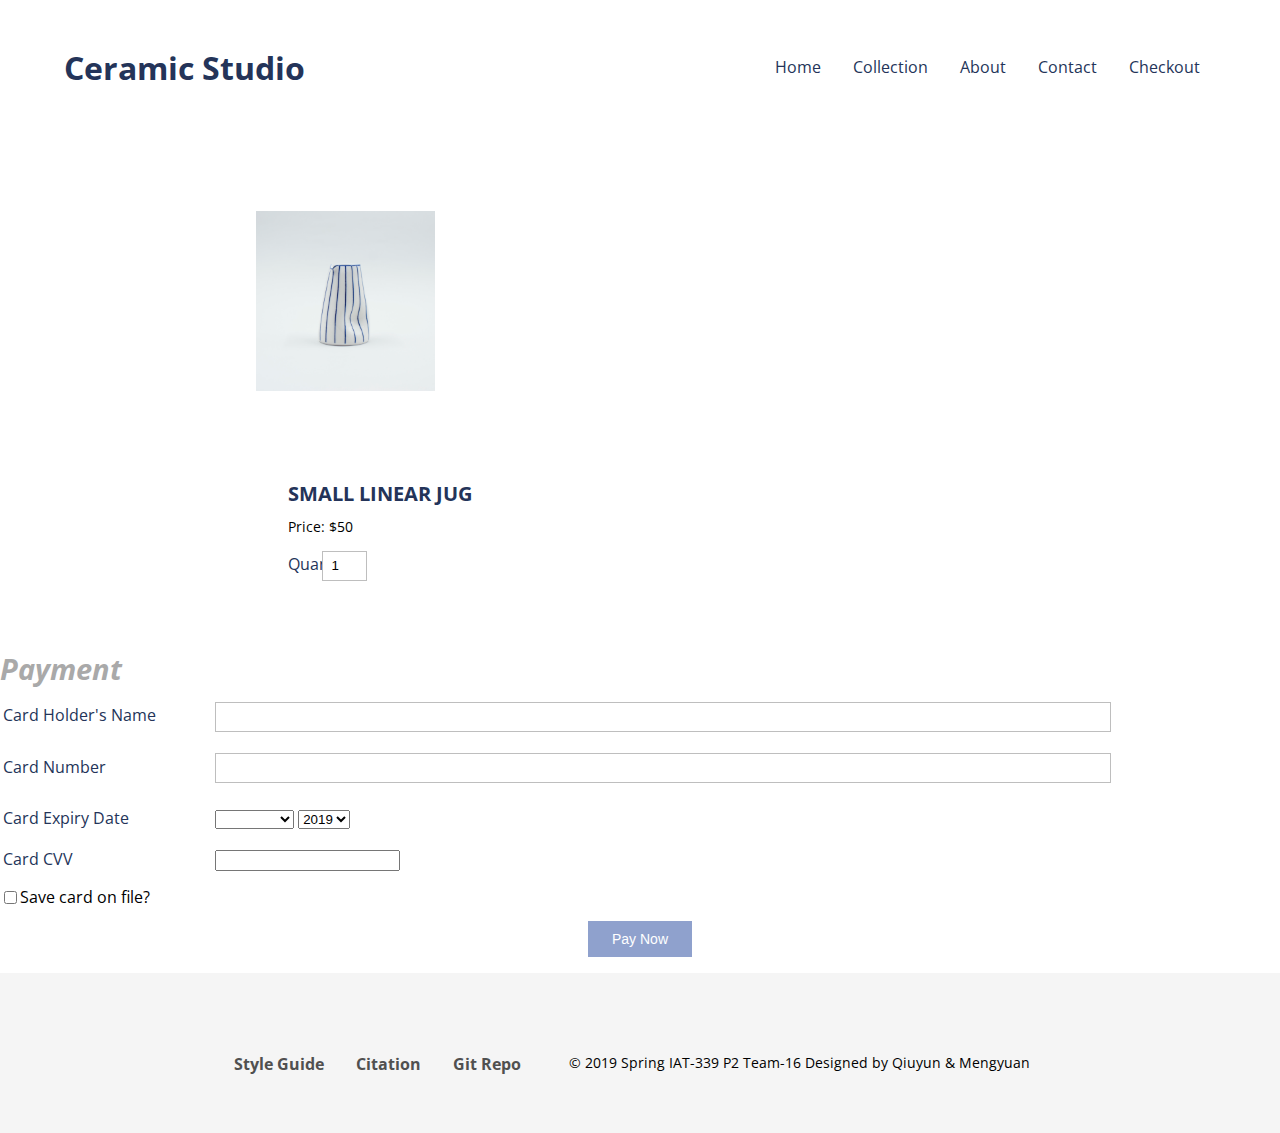
<file: checkout.html>
<html>

  <head>

    <meta charset="utf-8">
    <meta name="viewport" content="width=device-width, initial-scale=1">
    <title>Checkout - Ceramic Studio</title>

    <link href="css/main.css" rel="stylesheet">

    <link href="https://fonts.googleapis.com/css?family=Open+Sans" rel="stylesheet">


  </head>

  <body>

    <header>
      <div class="logo">
        <h2><a href="index.html">Ceramic Studio</a></h2>
      </div>

      <ul class="nav-menu">
        <li><a href="index.html">Home</a></li>
        <li><a href="product.html">Collection</a></li>
        <li><a href="about.html">About</a></li>
        <li><a href="contact.html">Contact</a></li>
        <li><a href="checkout.html">Checkout</a></li>
      </ul>
    </header>

    <div class="container">
      <div class="cart">
      <div class="cart-left">
      <img class="cart-img" src="img/03.png">
      </div>
      <div class="cart-content-container">
      <h4>Small Linear Jug</h4><br>
      <p>Price: $50</p ><br>
      <div class="quantity-container">
      <label class="cart-label" for="quantity">Quantity</label>
      <input type="quantity" name="quantity" placeholder="1" value="1">
      </div>
      </div>
    </div>

      <div class="payment">
        <h3>Payment</h3>

        <form action="#" class="payment-form">

        <!-- Name -->
        <div class="form-element">
            <label class="pay-label"  for="username">Card Holder's Name</label>
              <input type="username" id="username" name="username" placeholder="">
        </div>

        <!-- Card Number -->
        <div class="form-element">
            <label class="pay-label" for="cardnumber">Card Number</label>
            <input type="cardnumber" id="cardnumber" name="cardnumber" placeholder="">
        </div>

        <!-- Expiry-->
        <div class="form-element">
            <label class="pay-label" for="expirydate">Card Expiry Date</label>
              <select class="span3" name="expiry_month" id="expiry_month">
                <option></option>
                <option value="01">Jan (01)</option>
                <option value="02">Feb (02)</option>
                <option value="03">Mar (03)</option>
                <option value="04">Apr (04)</option>
                <option value="05">May (05)</option>
                <option value="06">June (06)</option>
                <option value="07">July (07)</option>
                <option value="08">Aug (08)</option>
                <option value="09">Sep (09)</option>
                <option value="10">Oct (10)</option>1
                <option value="11">Nov (11)</option>
                <option value="12">Dec (12)</option>
              </select>
              <select class="span2" name="expiry_year">
                <option value="19">2019</option>
                <option value="20">2020</option>
                <option value="21">2021</option>
                <option value="22">2022</option>
                <option value="23">2023</option>
                <option value="24">2024</option>
                <option value="25">2025</option>
                <option value="26">2026</option>
                <option value="27">2027</option>
                <option value="28">2028</option>
              </select>
          </div>

          <!-- CVV -->
          <div class="form-element">
            <label class="pay-label"  for="cvv">Card CVV</label>
              <input type="cvv" id="cvv" name="password_confirm" placeholder="">
          </div>

          <!-- Save card -->
          <div class="form-element">
              <label class="checkbox" for="save_card">
                <input type="checkbox" id="save_card" value="option1">
                Save card on file?
              </label>
          </div>
          <!-- Submit -->
          <div class="form-element">
              <button class="button">Pay Now</button>
          </div>
          </form>
          </div>
      </div>

          <footer>
            <div class="bottom">
              <a class="footer-button" href="styleguide.html">Style Guide</a>
              <a class="footer-button" href="citations.html">Citation</a>
              <a class="footer-button" href="https://github.com/qiuyuns/IAT339_P02">Git Repo</a>
              <div class="credit">
                <p> © 2019 Spring IAT-339 P2 Team-16 Designed by Qiuyun &amp; Mengyuan </p>
              </div>
            </div>
          </footer>

      </body>
      </html>
</file>
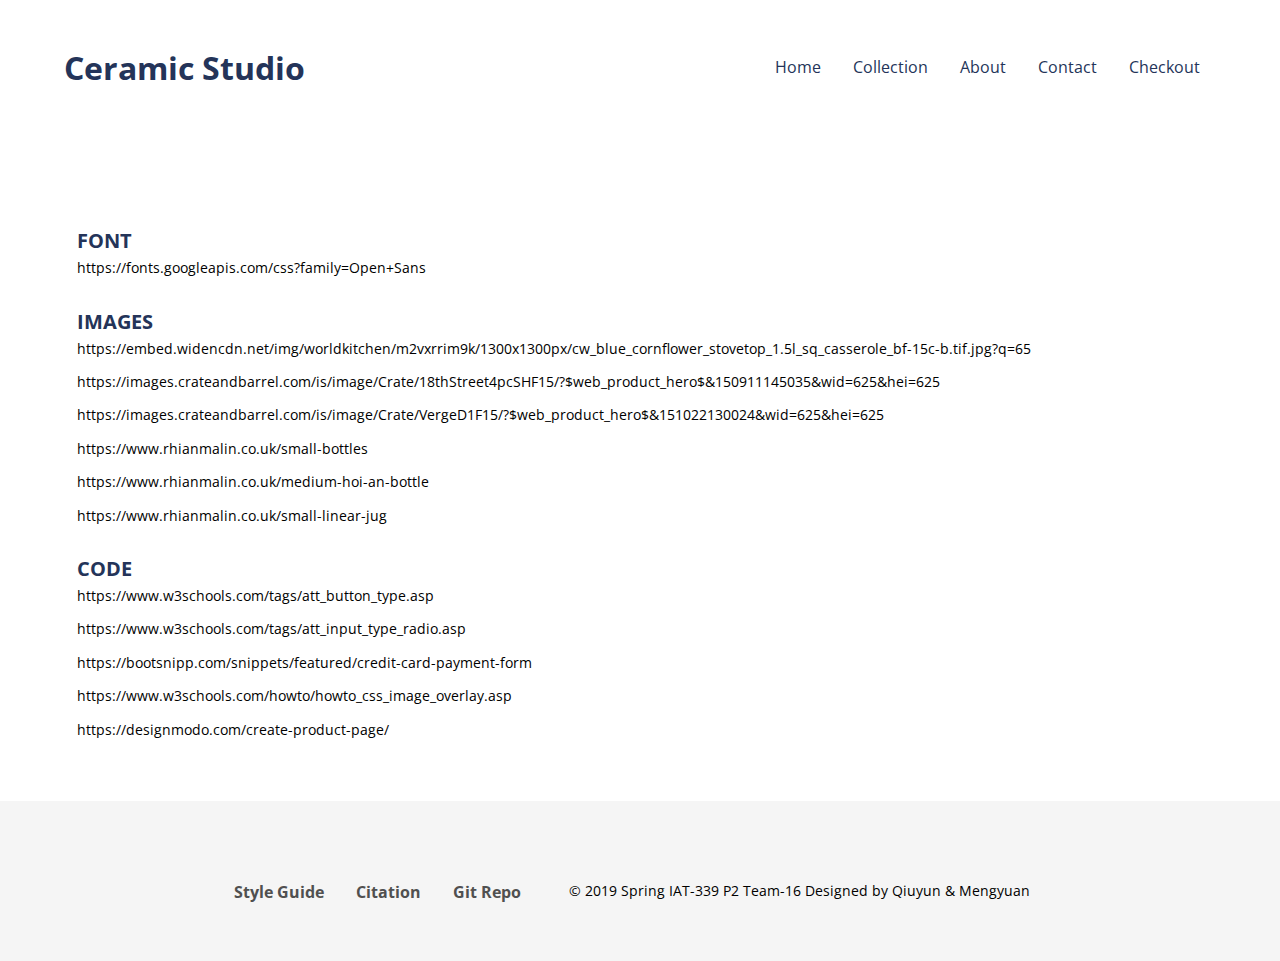
<file: citations.html>
<html>

  <head>

    <meta charset="utf-8">
    <meta name="viewport" content="width=device-width, initial-scale=1">
    <title>Citations - Ceramic Studio</title>

    <link href="css/main.css" rel="stylesheet">

    <link href="https://fonts.googleapis.com/css?family=Open+Sans" rel="stylesheet">


  </head>

  <body>

    <header>
      <div class="logo">
        <h2><a href="index.html">Ceramic Studio</a></h2>
      </div>

      <ul class="nav-menu">
        <li><a href="index.html">Home</a></li>
        <li><a href="product.html">Collection</a></li>
        <li><a href="about.html">About</a></li>
        <li><a href="contact.html">Contact</a></li>
        <li><a href="checkout.html">Checkout</a></li>
      </ul>
    </header>

    <div class="content-padding">
      <div class="container">

        <h4>Font</h4>
        <p>https://fonts.googleapis.com/css?family=Open+Sans</p>

        <h4>Images</h4>
        <p>https://embed.widencdn.net/img/worldkitchen/m2vxrrim9k/1300x1300px/cw_blue_cornflower_stovetop_1.5l_sq_casserole_bf-15c-b.tif.jpg?q=65</p>
        <p>https://images.crateandbarrel.com/is/image/Crate/18thStreet4pcSHF15/?$web_product_hero$&150911145035&wid=625&hei=625</p>
        <p>https://images.crateandbarrel.com/is/image/Crate/VergeD1F15/?$web_product_hero$&151022130024&wid=625&hei=625</p>
        <p>https://www.rhianmalin.co.uk/small-bottles</p>
        <p>https://www.rhianmalin.co.uk/medium-hoi-an-bottle</p>
        <p>https://www.rhianmalin.co.uk/small-linear-jug</p>

        <h4>Code</h4>
        <p>https://www.w3schools.com/tags/att_button_type.asp</p>
        <p>https://www.w3schools.com/tags/att_input_type_radio.asp</p>
        <p>https://bootsnipp.com/snippets/featured/credit-card-payment-form</p>
        <p>https://www.w3schools.com/howto/howto_css_image_overlay.asp</p>
        <p>https://designmodo.com/create-product-page/</p>

      </div>
    </div>
      <footer>
        <div class="bottom">
          <a class="footer-button" href="styleguide.html">Style Guide</a>
          <a class="footer-button" href="citations.html">Citation</a>
          <a class="footer-button" href="https://github.com/qiuyuns/IAT339_P02">Git Repo</a>
          <div class="credit">
            <p> © 2019 Spring IAT-339 P2 Team-16 Designed by Qiuyun &amp; Mengyuan </p>
          </div>
        </div>
      </footer>

  </body>
  </html>
</file>
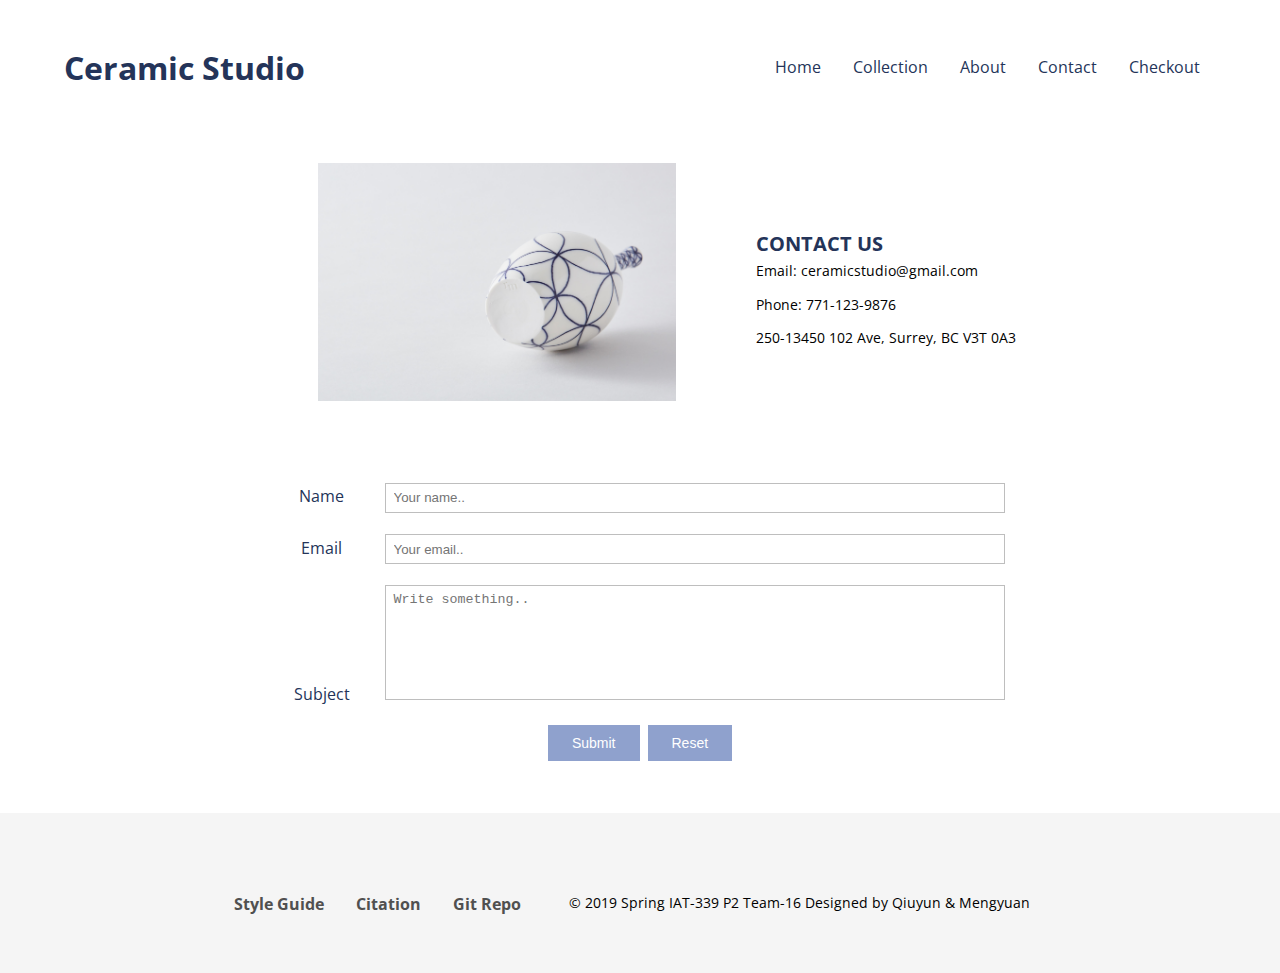
<file: contact.html>
<!DOCTYPE html>
<html>
  <head>

    <meta charset="utf-8">
    <meta name="viewport" content="width=device-width, initial-scale=1">
    <title>Collection - Ceramic Studio</title>

    <link href="css/main.css" rel="stylesheet">

    <link href="https://fonts.googleapis.com/css?family=Open+Sans" rel="stylesheet">

  </head>

  <body>
    <header>
      <div class="logo">
        <h2><a href="index.html">Ceramic Studio</a></h2>
      </div>

      <ul class="nav-menu">
        <li><a href="index.html">Home</a></li>
        <li><a href="product.html">Collection</a></li>
        <li><a href="about.html">About</a></li>
        <li><a href="contact.html">Contact</a></li>
        <li><a href="checkout.html">Checkout</a></li>
      </ul>
    </header>

    <div class="contact-container">
      <div class="info-container">
        <div class="contact-img">
          <img src="img/contact.png" alt="bottle image" width=100%>
        </div>
        <div class="info-content-container">
          <h4>Contact Us</h4>
          <p>Email: ceramicstudio@gmail.com</p>
          <p>Phone: 771-123-9876</p>
          <p>250-13450 102 Ave, Surrey, BC V3T 0A3</p>
        </div>
      </div>
        <div class="message-container">
          <form action="#" id="contact-form">
            <div class="form-element">
              <label for="name" class="label">Name</label>
              <input type="text" id="name" name="name" placeholder="Your name..">
            </div>
            <div class="form-element">
              <label for="email" class="label">Email</label>
              <input type="email" id="email" name="email" placeholder="Your email..">
            </div>
            <div class="form-element">
              <label for="subject" class="label">Subject</label>
              <textarea id="subject" name="subject" placeholder="Write something.." style="height:100px"></textarea>
            </div>
            <button class="button" type="submit" value="Submit" id="submit">Submit</button>
            <button class="button" type="reset" value="Reset" id="reset">Reset</button>
          </form>
        </div>
    </div>

    <footer>
      <div class="bottom">
        <a class="footer-button" href="styleguide.html">Style Guide</a>
        <a class="footer-button" href="citations.html">Citation</a>
        <a class="footer-button" href="https://github.com/qiuyuns/IAT339_P02">Git Repo</a>
        <div class="credit">
          <p> © 2019 Spring IAT-339 P2 Team-16 Designed by Qiuyun &amp; Mengyuan </p>
        </div>
      </div>

    </footer>
  </body>
</html>
</file>
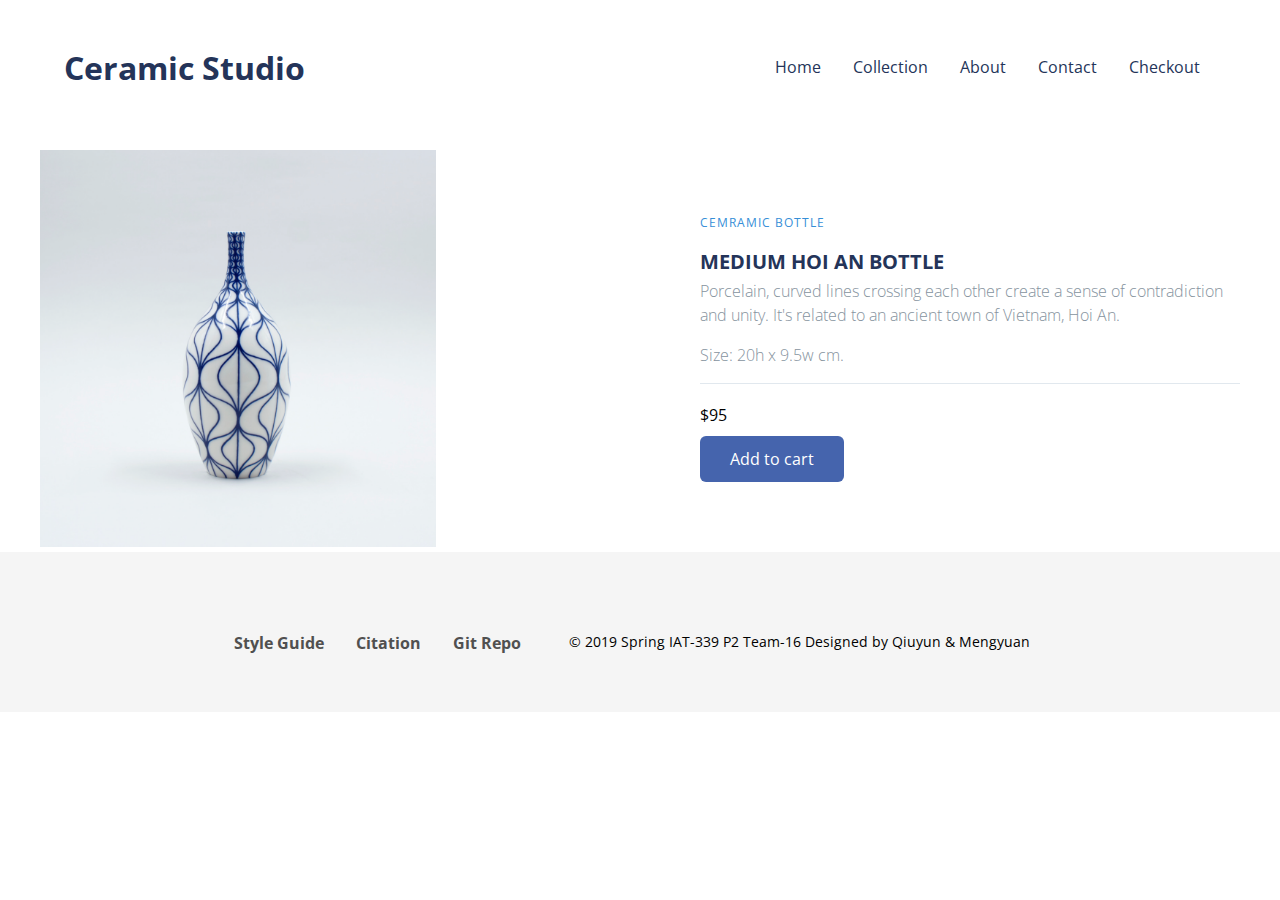
<file: item01.html>
<!DOCTYPE html>
<html>

  <head>

    <meta charset="utf-8">
    <meta name="viewport" content="width=device-width, initial-scale=1">
    <title>Ceramic Studio</title>

    <link href="css/main.css" rel="stylesheet">

    <link href="https://fonts.googleapis.com/css?family=Open+Sans" rel="stylesheet">

  </head>

  <body>

    <header>

      <div class="logo">
        <h2><a href="index.html">Ceramic Studio</a></h2>
      </div>

      <ul class="nav-menu">
        <li><a href="index.html">Home</a></li>
        <li><a href="product.html">Collection</a></li>
        <li><a href="about.html">About</a></li>
        <li><a href="contact.html">Contact</a></li>
        <li><a href="checkout.html">Checkout</a></li>
      </ul>

    </header>

<main class="item-container">

  <!-- Left Column / Headphones Image -->
  <div class="left-column">
    <img src="img/02.png" style="width:60%">
  </div>


  <!-- Right Column -->
  <div class="right-column">

    <!-- Product Description -->
    <div class="product-description">
      <span>Cemramic Bottle</span>
      <h4>Medium Hoi An Bottle</h4>
      <p>Porcelain, curved lines crossing each other create a sense of contradiction and unity. It's related to an ancient town of Vietnam, Hoi An.</p>
      <p>Size: 20h x 9.5w cm.</p>
    </div>

    <!-- Product Pricing -->
    <div class="item-price">
      <span>$95</span>
    </div>

    <div class="add-to-cart">
      <a href="checkout.html" class="cart-btn">Add to cart</a>
    </div>
  </div>
</main>

<footer>
  <div class="bottom">
    <a class="footer-button" href="styleguide.html">Style Guide</a>
    <a class="footer-button" href="citations.html">Citation</a>
    <a class="footer-button" href="https://github.com/qiuyuns/IAT339_P02">Git Repo</a>
    <div class="credit">
      <p> © 2019 Spring IAT-339 P2 Team-16 Designed by Qiuyun &amp; Mengyuan </p>
    </div>
  </div>
</footer>
</body>
</html>
</file>
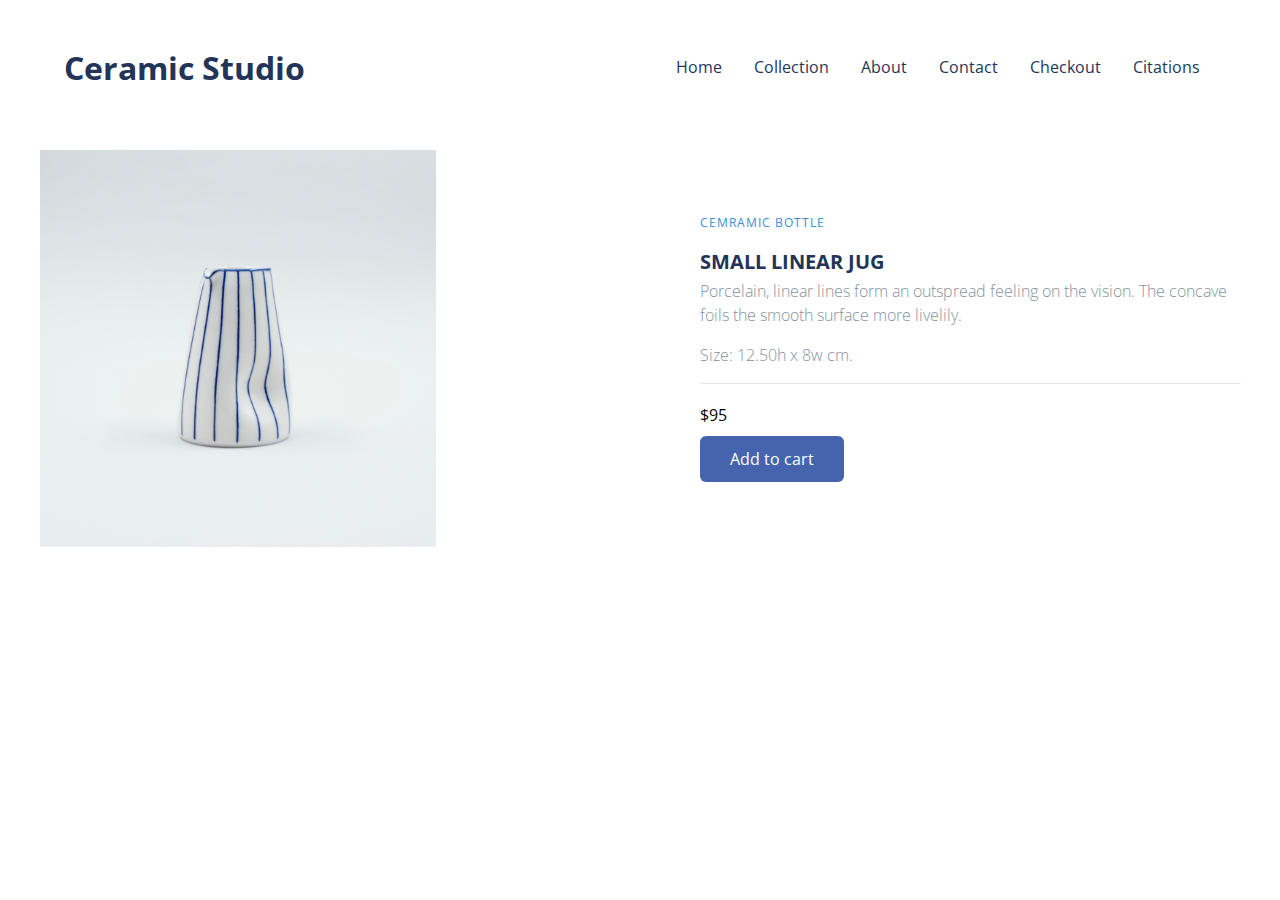
<file: item02.html>
<!DOCTYPE html>
<html>

  <head>

    <meta charset="utf-8">
    <title>Ceramic Studio</title>

    <link href="css/main.css" rel="stylesheet">

    <link href="https://fonts.googleapis.com/css?family=Open+Sans" rel="stylesheet">

  </head>

  <body>

    <header>

      <div class="logo">
        <h2><a href="index.html">Ceramic Studio</a></h2>
      </div>

      <ul class="nav-menu">
        <li><a href="index.html">Home</a></li>
        <li><a href="product.html">Collection</a></li>
        <li><a href="about.html">About</a></li>
        <li><a href="contact.html">Contact</a></li>
        <li><a href="checkout.html">Checkout</a></li>
        <li><a href="citations.html">Citations</a></li>
      </ul>

    </header>

<main class="item-container">

  <!-- Left Column / Headphones Image -->
  <div class="left-column">
    <img src="img/03.png" style="width:60%">
  </div>


  <!-- Right Column -->
  <div class="right-column">

    <!-- Product Description -->
    <div class="product-description">
      <span>Cemramic Bottle</span>
      <h4>Small Linear Jug</h4>
      <p>Porcelain, linear lines form an outspread feeling on the vision. The concave foils the smooth surface more livelily.</p>
      <p>Size: 12.50h x 8w cm.</p>
    </div>

    <!-- Product Pricing -->
    <div class="item-price">
      <span>$95</span>
    </div>

    <div class="add-to-cart">
      <a href="checkout.html" class="cart-btn">Add to cart</a>
    </div>
  </div>
</main>

</body>
</html>
</file>
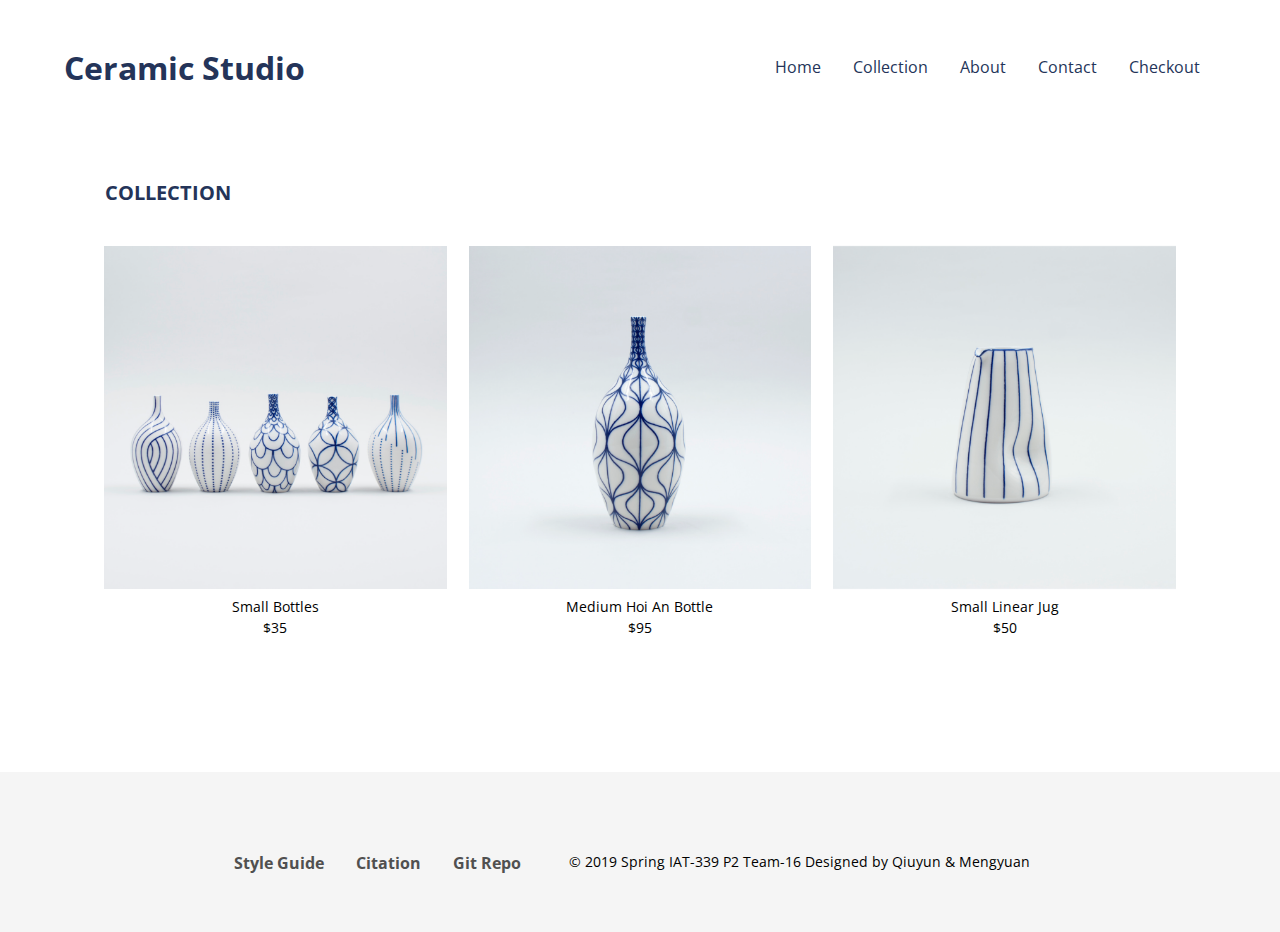
<file: product.html>
<!DOCTYPE html>
<html>

  <head>

    <meta charset="utf-8">
    <meta name="viewport" content="width=device-width, initial-scale=1">
    <title>Collection - Ceramic Studio</title>

    <link href="css/main.css" rel="stylesheet">

    <link href="https://fonts.googleapis.com/css?family=Open+Sans" rel="stylesheet">


  </head>

  <body>

    <header>
      <div class="logo">
        <h2><a href="index.html">Ceramic Studio</a></h2>
      </div>

      <ul class="nav-menu">
        <li><a href="index.html">Home</a></li>
        <li><a href="product.html">Collection</a></li>
        <li><a href="about.html">About</a></li>
        <li><a href="contact.html">Contact</a></li>
        <li><a href="checkout.html">Checkout</a></li>
      </ul>
    </header>
    <div class="collection-container">
      <h4>Collection</h4>
      <div class="row">
        <div class="column">
          <div class="collection-img">
          <img src="img/01.png" style="width: 100%" class="image">
          <div class="middle">
            <div class="text">
              <a href="https://www.rhianmalin.co.uk/small-bottles" style="text-decoration: none">View Details</a>
            </div>
          </div>
          </div>
          <p class="name-tag">Small Bottles</p>
          <p class="price-tag">$35</p>
        </div>
        <div class="column">
          <div class="collection-img">
            <img src="img/02.png" style="width:100%" class="image">
            <div class="middle">
              <div class="text">
                <a href="item01.html" style="text-decoration: none">View Details</a>
              </div>
            </div>
            </div>
        <p class="name-tag">Medium Hoi An Bottle</p>
        <p class="price-tag">$95</p>
        </div>
        <div class="column">
          <div class="collection-img">
            <img src="img/03.png" style="width:100%" class="image">
            <div class="middle">
              <div class="text">
                <a href="item02.html" style="text-decoration: none">View Details</a>
              </div>
            </div>
            </div>
        <p class="name-tag">Small Linear Jug</p>
        <p class="price-tag">$50</p>
        </div>
      </div>
    </div>

      <!-- citation:https://www.w3schools.com/howto/howto_css_images_side_by_side.asp -->
      <footer>
        <div class="bottom">
          <a class="footer-button" href="styleguide.html">Style Guide</a>
          <a class="footer-button" href="citations.html">Citation</a>
          <a class="footer-button" href="https://github.com/qiuyuns/IAT339_P02">Git Repo</a>
          <div class="credit">
            <p> © 2019 Spring IAT-339 P2 Team-16 Designed by Qiuyun &amp; Mengyuan </p>
          </div>
        </div>
      </footer>

      </body>

      </html>
</file>
<file: css/main.css>
/*
  STYLE GUIDE STYLING
  Default styling for the style guide
*/


/* *{
  border: 1px solid darkgreen;
} */

body {
  font-family: 'Open Sans', sans-serif;
  margin: 0;
}

header {
  display: flex;
  padding: 1.5% 5% 0;
}

.logo {
  margin: 0;
  width: -webkit-fill-available;
}

.logo a{
  text-decoration: none;
  color: #243459;
}

#interactive_elements{
  display: flex;
  flex-direction: column;;
}

.nav-menu {
  /* padding: 0 1rem; */
  margin: 0;
  display: flex;
  justify-content: flex-end;
  align-items: center;
  list-style-type: none;
  width: 70%;
}

.nav-menu li{
  padding: 1rem;
}

.nav-menu a{
  font-size: 1.0rem;
  text-decoration: none;
  /* color: #c47f5f; */
  color: #243459;
  /* padding: 0.75rem; */
}

.nav-menu a:hover{
  /* color: #0124d2; */
  color: #4564ad;
  border-top: 0.2rem #0124d2 solid;
}

.nav-menu a:active{
  color: #0124d2;
  border-top: 0.2rem #0124d2 solid;
}

.element {
  padding-bottom: 2rem;
  border-top-width: 0.15rem;
  border-top-style: solid;
  border-top-color: black;
}

h1{
  font-style: italic;
  font-weight: lighter;
}

h2 {
  font-size: 2.00rem;
  /* margin-top: 0.5rem; */
}

h3 {
  color: darkgrey;
  font-size: 1.8rem;
  font-style: italic;
  margin-top: 0.8rem;
  margin-bottom: auto;
}

h4 {
  font-weight: bold;
  color: #243459;
  /* color: #c47f5f;  beige color */
  text-transform: uppercase;
  font-size: 1.25rem;
  margin-bottom: 0.25rem;
  margin-top: 1.0rem;
}

p {
  font-size: 0.9rem;
  margin-top: 0;
  max-width: 1000px;
}

.event{
  padding-top: 4rem;
}

.event h3{
  text-align: left;
  /* left: 50px; */
}

.event-title{
  margin-left: 35%;
  margin-bottom: 0%;
}

.event_main{
  display: inline-block;
  padding: 0 7rem;
  padding-bottom: 70px;
}

.event_img{
  margin-left: auto;
  margin-right: auto;
  padding-top: 0.5rem;
  width: 50%;
}

.event_content{
  border: 3px solid #243459;
  margin-top: -20px;
  margin-left: 35%;
  /* padding-bottom: 0; */
  width: 40%;
  padding: 10px;
}

.bottom {
    background-color: rgb(245, 245, 245);
    height: 6rem;
    padding-top: 4rem;
    display: flex;
    flex-flow: wrap;
    align-self: center;
    justify-content: center;
}

a.footer-button {
    font-size: 1rem;
    font-weight: bold;
    color: rgb(80,80,80);
    text-decoration: none;
    padding: 1rem;
    max-width: 40rem;
}

a.footer-button:hover {
  color: #243459;
}

.credit {
    padding-left: 2rem;
    padding-right: 2rem;
    padding-top: 1rem;
}


/*-----STYLE GUIDE-----*/
.content-padding {
  padding: 3rem 6%;
}

#in-text-link a{
  font-size: 1.0rem;
  color: #c47f5f;
  text-decoration: none;
}

#in-text-link a:hover{
  text-decoration: line-through;
}

input:hover{
  background-color: #a9b5d1;
}
input:focus{
  background-color: white;
}

code {
  background-color: #EEE;
  padding: 0.5rem;
  display: block;
}


/*
  INTERACTIVE ELEMENTS -------------------
*/

/* Styling for the navigation  */
.button-nav{
  display: inline-block;
  padding: 0.5rem;
  color: white;
  background-color: rgb(50,50,50);
  text-decoration: none;
  transition-property: background-color;
  transition-duration: 0.5s;
}

.button-nav:hover, .button-nav:focus {
  background-color: rgb(200,200,200);
}

.product-img {
  position: relative;
  width: 50%;
}

.collection-img{
  position: relative;
  width: 100%;
}

.image {
  opacity: 1;
  display: block;
  width: 100%;
  height: auto;
  transition: .5s ease;
  backface-visibility: hidden;
}

.middle {
  color:#C47F5F;
  transition: .5s ease;
  opacity: 0;
  position: absolute;
  top: 50%;
  left: 50%;
  transform: translate(-50%, -50%);
  -ms-transform: translate(-50%, -50%);
  text-align: center;
}

.text {
  background-color: #4CAF50;
  background-color: lightgrey;
  color: black;
  font-size: 16px;
  padding: 16px 32px;
}

.product-img:hover .image {
  opacity: 0.3;
}

.collection-img:hover .image {
  opacity: 0.3;
}

.product-img:hover .middle {
  opacity: 1;
}

.collection-img:hover .middle {
  opacity: 1;
}


.button {
  background-color: #4564ad;
  border: none;
  color: white;
  padding: 10px 24px;
  text-align: center;
  font-size: 14px;
  margin: 4px 2px;
  opacity: 0.6;
  transition: 0.3s;
  display: inline-block;
  text-decoration: none;
  cursor: pointer;
}
.button:hover {opacity: 1}

input[type="radio"] {
  display: none;
}

input[type="radio"]+label:before {
  content: "";
  /* create custom radiobutton appearance */
  display: inline-block;
  width: 5px;
  height: 5px;
  padding: 4px;
  margin-right: 4px;
  /* background-color only for content */
  background-clip: content-box;
  border: 2px solid #bbbbbb;
  background-color: #e7e6e7;
  border-radius: 50%;
}

/* appearance for checked radiobutton */
input[type="radio"]:checked + label:before {
  background-color: #C47F5F;
}

/* optional styles, I'm using this for centering radiobuttons */
label {
  display: flex;
  align-items: center;
}
/* citation:https://www.w3schools.com/howto/howto_css_image_overlay.asp */


/* produc web page css */
.collection-container {
  padding: 3rem 2rem;
}

.collection-container h4{
  margin-left: 6%;

}

.row {
  display: flex;
  padding: 5%;
  padding-top: 2%;
}

.column {
  flex: 33.33%;
  padding: 1%;
}

.name-tag{
  text-align: center;
  margin-top: 0.5rem;
}

.price-tag{
  text-align: center;
  margin-top:-0.75rem;
}

/* checkout web page css */

.container{
  display: flex;
  flex-direction: column;
  margin-top: 3rem;
}

.cart{
  display: flex;
  /* margin-left: 10%; */
  margin:3rem 10%;
}

.cart-left{
  width: 20%;
  padding: 0;
}

.cart{
  display: block;
  margin-top: 3rem;
  justify-content: center;
  padding-left: 10%;
}

.cart-content-container{
  margin-left: 10%;
  margin-top: 10%;
}

.cart p{
  margin-top: -1rem;
  display: inline-block;
  position: relative;
}
.cart-content-container{
  width: 50%;
  margin-left: 2rem;
}

<<<<<<< HEAD
.quantity-container{
  display: flex;
}

.cart-img{
  width: 100%;
}

=======
>>>>>>> master
.payment {
  margin: 0.5rem 10%;
}

.cart-label {
  padding: 0;
  display: inline-block;
  font-size: medium;
  color: #243459;
}

.cart-label {
  padding: 0;
  display: inline-block;
  width: 5%;
  font-size: medium;
  color: #243459;
}


.pay-label {
  padding: 0.2rem;
  padding-right: 1rem;
  display: inline-block;
  width: 15%;
  font-size: medium;
  color: #243459;
}

.payment-form {
  text-align: left;
}

input[type=quantity]{
  border: 0.05rem solid rgb(190,190,190);
  padding: 0.4rem 0.5rem;
  margin-bottom: 0.5rem;
  margin-left: 0.5rem;
  width: 10%;
  outline: none;
  transition: border 0.4s;
}

input[type=quantity]{
  padding: 0.4rem 0.5rem;
  margin-bottom: 0.5rem;
  width: 10%;
  outline: none;
  transition: border 0.4s;
}

.payment .button{
  margin: auto;
  display: flex;
  justify-content: center;
}

.about_main{
  padding: 10%;
  display: flex;
  flex-direction: row;
}

.about_content{
  padding: 2%;
  padding-left: 7.0rem;
  max-width: 50%;
}


/*
  CONTACT PAGE css -------------------
*/
.contact-container {
  margin: 1.8rem 8%;
}

.info-container {
  display: flex;
  margin-top: 3rem;
  justify-content: center;
  padding-left: 5%;
}

.contact-img {
  width: 35%;
}

.info-content-container {
  margin-left: 5rem;
  margin-top: 5%;
}

.message-container {
  margin: 3rem 10%;
}

#contact-form {
  text-align: center;
  padding-top: 1rem;
}

.form-element {
  margin: 0.8rem 0;
}

.label {
  padding: 0.2rem;
  padding-right: 1rem;
  display: inline-block;
  width: 10%;
  font-size: medium;
  color: #243459;
}

input[type=text], input[type=email], input[type=username], input[type=cardnumber] {
  border: 0.05rem solid rgb(190,190,190);
  padding: 0.4rem 0.5rem;
  margin-bottom: 0.5rem;
  width: 70%;
  outline: none;
  transition: border 0.4s;
}

#contact-form textarea {
  width: 70%;
  padding: 0.4rem 0.5rem;
  margin-right: 0;
  border: 0.05rem solid rgb(190,190,190);
  outline: none;
  resize: none;
}

/* ITEM PAGE css */

.item-container {
  overflow: hidden;
  max-width: 1200px;
  margin: 0 auto;
  padding: 35px;
  padding-bottom: 70px;
  display: flex;
}

.left-column {
  width: 55%;
  position: relative;
}

.right-column {
  width: 45%;
  margin-top: 60px;
}

/* Left Column */
.left-column img {
  width: 100%;
  position: absolute;
  left: 0;
  top: 0;
  transition: all 0.3s ease;
}

.left-column img.active {
  opacity: 1;
}

.product-description {
  border-bottom: 1px solid #E1E8EE;
  margin-bottom: 20px;
}
.product-description span {
  font-size: 12px;
  color: #358ED7;
  letter-spacing: 1px;
  text-transform: uppercase;
  text-decoration: none;
}
.product-description h1 {
  font-weight: 300;
  font-size: 52px;
  color: #43484D;
  letter-spacing: -2px;
}
.product-description p {
  font-size: 16px;
  font-weight: 300;
  color: #86939E;
  line-height: 24px;
}

.product-price {
  display: flex;
  align-items: center;
}

.product-price span {
  font-size: 26px;
  font-weight: 300;
  color: #43474D;
  margin-right: 20px;
}

.add-to-cart{
  padding-top: 10px;
}

.cart-btn {
  display: inline-block;
  background-color: #4564ad;
  border-radius: 6px;
  font-size: 16px;
  color: #FFFFFF;
  text-decoration: none;
  padding: 12px 30px;
  transition: all .5s;
}
.cart-btn:hover {
  background-color: #243459;
}


/*-----RESPONSIVE------  */

@media (max-width: 907px) {

  header {
   display: block;
   padding: 0;
 }

 .logo {
   width: 100%;
   margin: 0;
   text-align: center;
 }

 .nav-menu {
   width: 100%;
   display: block;
   text-align: center;
   padding-left: 0;
   box-shadow: 0 4px 8px 0 rgba(0, 0, 0, 0.1);
 }

 .nav-menu li {
   padding: .7rem;
 }

  .item-container {
    flex-direction: row;
    margin-top: 60px;
  }

  .left-column,
  .right-column {
    width: 100%;
  }

  .left-column img {
    width: 100%;
  }

  .row{
    display: inline-block;
  }

  .about_main{
    display: inline-block;
  }

  /* contact page responsive */
  .contact-container {
    margin-top: 4rem;
  }

  .info-container {
    display:block;
    text-align: center;
    padding: 0;
    padding-top: 2rem;
    margin: 0;
  }

  .info-content-container {
    margin-top: 2%;
    margin-left: auto;
  }

  .contact-img {
    width: 50%;
    margin-left: auto;
    margin-right: auto;
  }

  .label {
    font-size: small;
  }


/* ----checkout----*/
  .cart{
    display: block;
  }

  .cart-left{
    margin-left: auto;
    margin-right: auto;
    width: 50%;
  }

  .cart-label{
    font-size: small;
  }

  .cart-content-container {
    margin: auto;
    margin-top: 2rem;
  }

/* ----footer---- */

  .bottom {
    padding-top: 1rem;
    height: auto;
  }

  .credit {
    padding-top: 1rem;
    padding-bottom: 1rem;
    text-align: center;
  }
}
</file>
